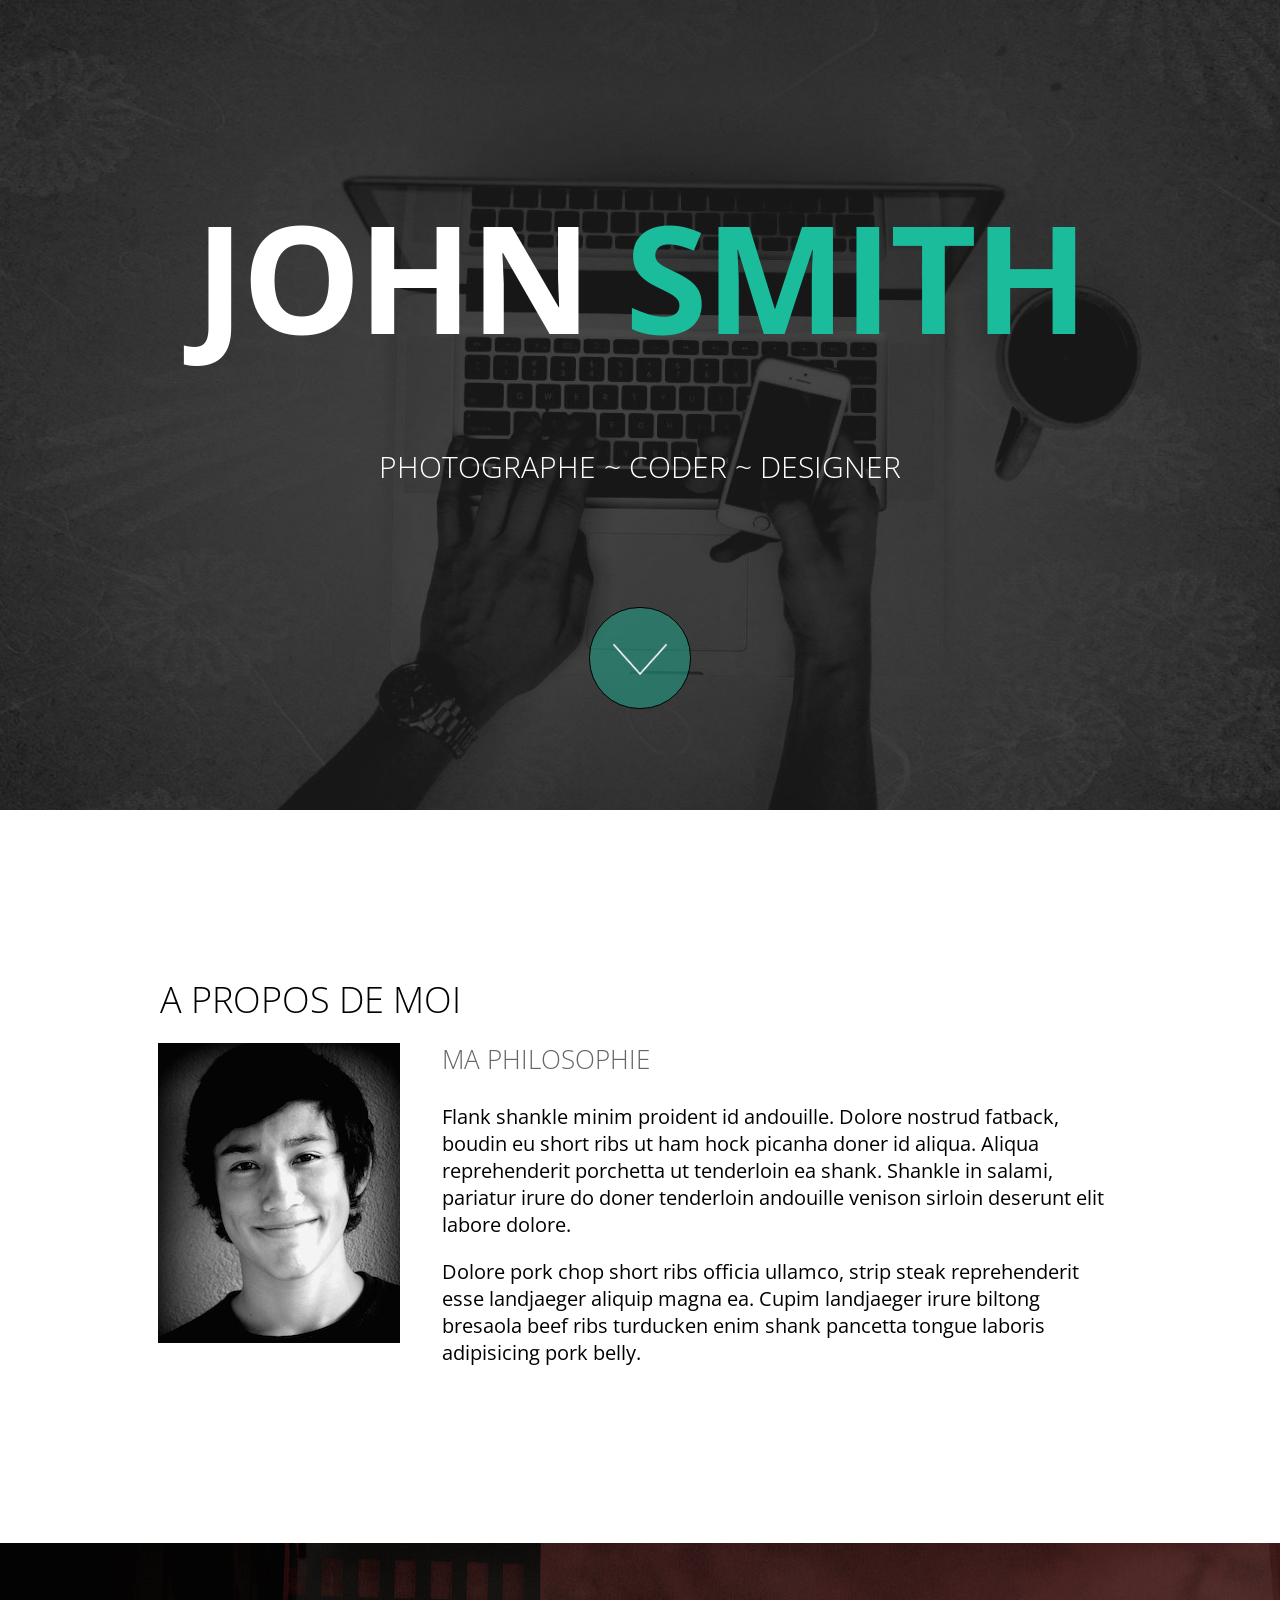
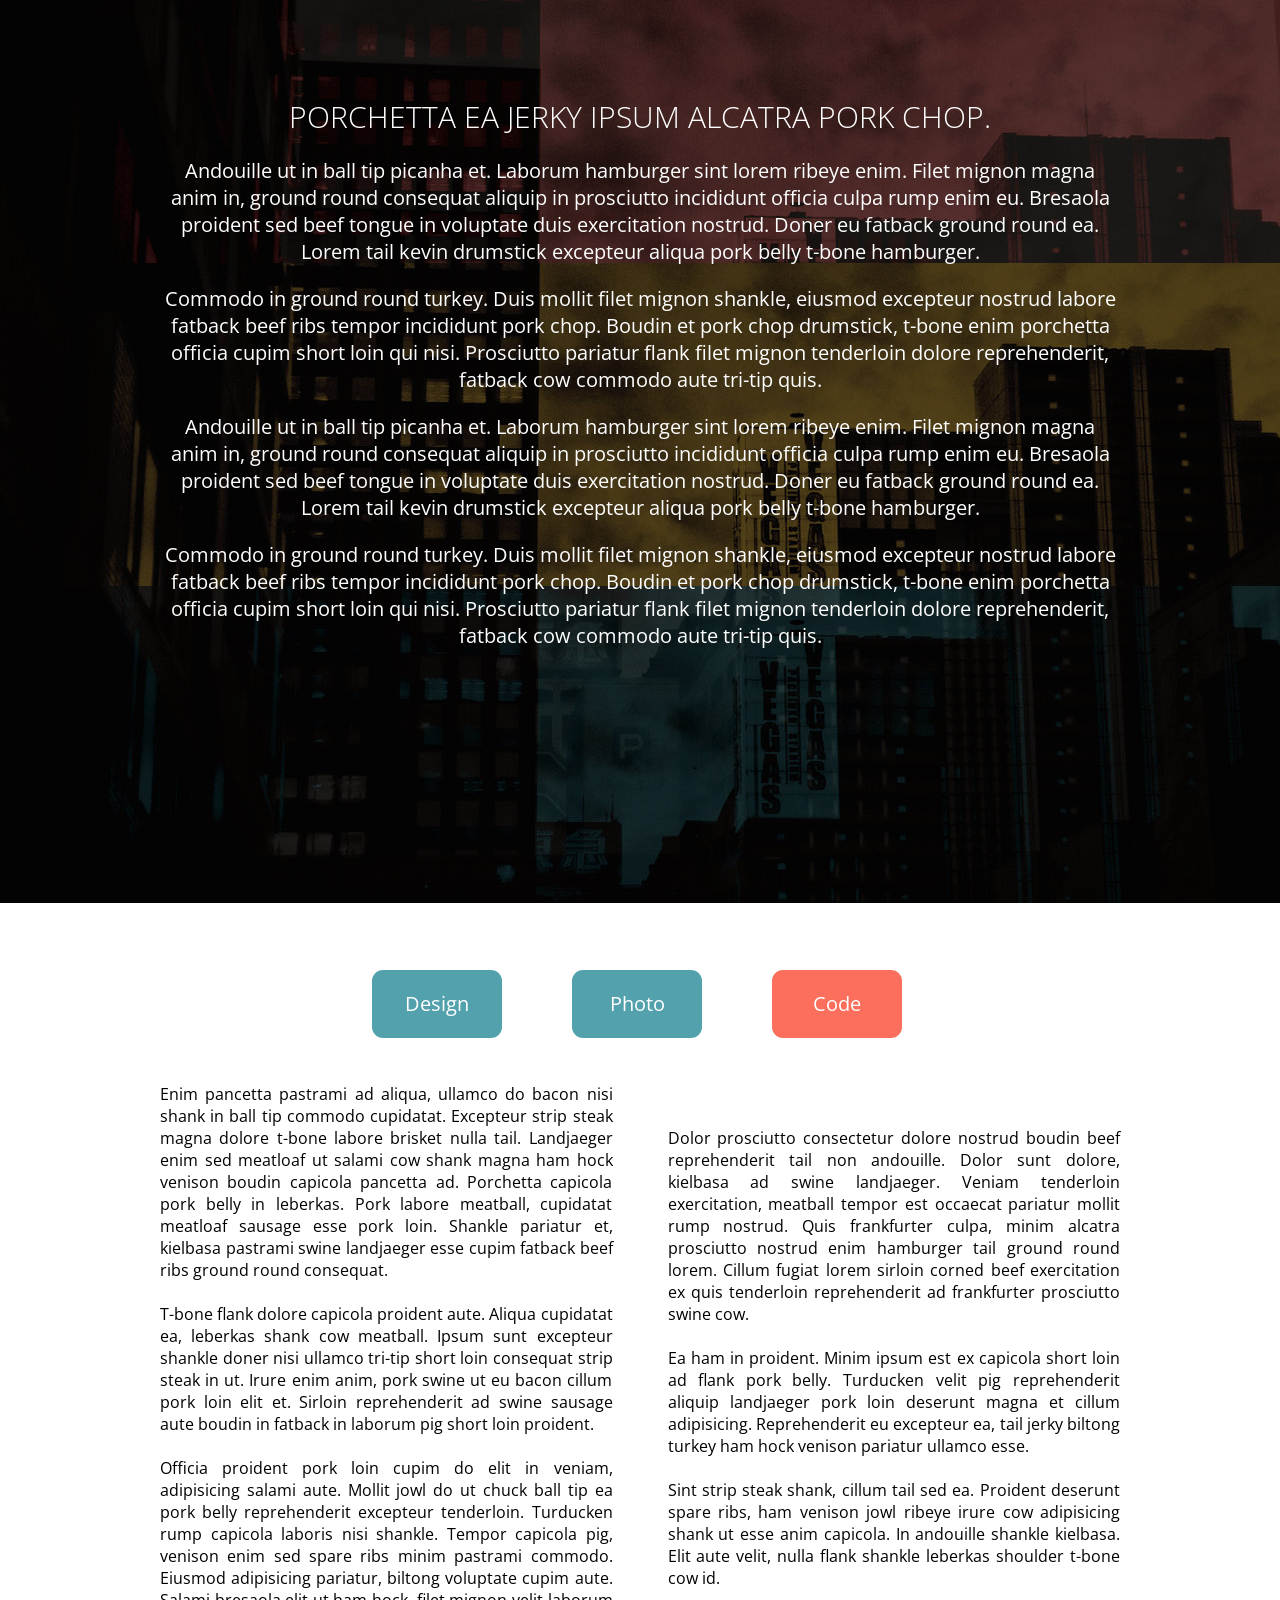
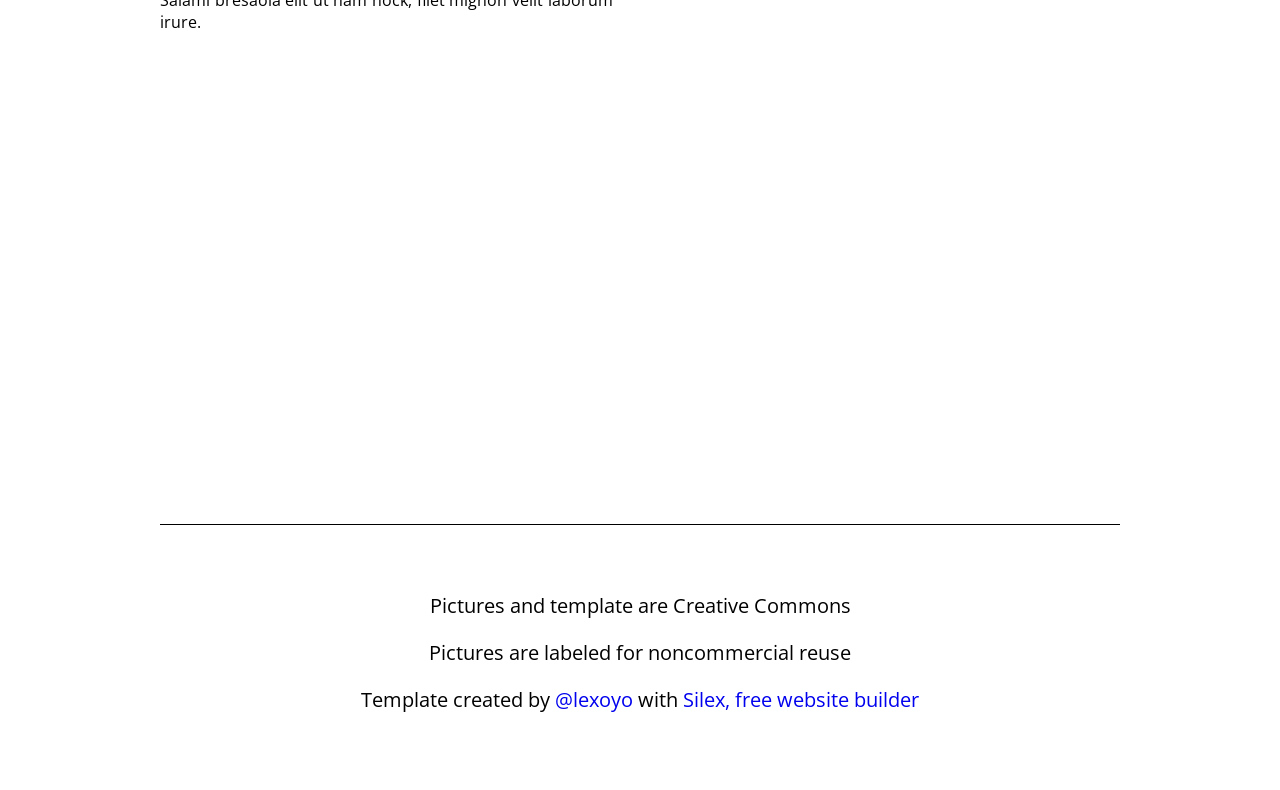
<file: code.html>
<!doctype html><html lang=""><head>
    <meta charset="UTF-8">
    <!-- generator meta tag -->
    <!-- leave this for stats and Silex version check -->
    <meta name="generator" content="Silex v2.2.14">
    <!-- End of generator meta tag -->
    <link href="css/normalize.css" rel="stylesheet">
    <link href="css/front-end.css" rel="stylesheet">
    <script src="js/jquery.js"></script>
    
    
    <script src="js/front-end.js"></script>

    
    <script class="silex-script"></script>
    





















    



    
    <title> - Code</title>





















































    <meta name="viewport" content="width=device-width, initial-scale=1, maximum-scale=2.2" data-silex-viewport="">












    
    
    
    
<link href="https://fonts.googleapis.com/css?family=Open+Sans:700,300" rel="stylesheet" class="silex-custom-font"><script src="js/unslider-min.js"></script><script src="js/unslider-min.js"></script><link rel="stylesheet" href="css/unslider.css"><link rel="stylesheet" href="css/unslider.css"><script src="js/script.js"></script><link href="css/styles.css" rel="stylesheet"><style>body { opacity: 0; transition: .25s opacity ease; }</style></head>

<body class="body-initial enable-mobile all-style prevent-resizable prevent-selectable editable-style silex-runtime silex-published" data-current-page="page-code">
    <section class="container-element editable-style silex-id-1489143154958-1 section-element prevent-resizable">
        <div class="editable-style silex-element-content silex-id-1489143154957-0 container-element hero website-width">
            
            
        <div class="editable-style silex-id-1440793860642-0 text-element top-text text-style-1">
                <div class="silex-element-content normal">
                    <h1>JOHN <b>SMITH</b> </h1>
                    
                        <h2>Photographe ~ Coder ~ Designer </h2>
                    
                </div>
            </div><a class="editable-style silex-id-1440798151836-0 container-element go-down" href="#after-hero">

                <div class="editable-style silex-id-1484954814876-0 image-element"><img src="assets/scroll_arrow.png" class="" alt="scroll arrow down"></div>
            </a></div>
    </section>
    <section class="container-element editable-style silex-id-1489143327627-3 section-element prevent-resizable">
        
    <div class="editable-style silex-element-content silex-id-1489143327626-2 container-element website-width" id="after-hero">

            
            
            
        <div class="editable-style silex-id-1440798996856-3 text-element">
                <div class="silex-element-content normal">
                    <h3>A propos de moi</h3>
                </div>
            </div><div class="editable-style silex-id-1440798669277-2 image-element"><img class="" src="assets/me.jpg" alt="Portrait of me">
            </div><div class="editable-style silex-id-1440799193140-4 text-element content-black">
                <div class="silex-element-content normal">
                    <h3>Ma philosophie<br></h3>
                    <p>Flank shankle minim proident id andouille. Dolore nostrud fatback, boudin eu short ribs ut ham hock picanha doner id aliqua. Aliqua reprehenderit porchetta ut tenderloin ea shank. Shankle in salami, pariatur irure do doner tenderloin
                        andouille venison sirloin deserunt elit labore dolore.
                        <br>
                    </p>
                    <p> Dolore pork chop short ribs officia ullamco, strip steak reprehenderit esse landjaeger aliquip magna ea. Cupim landjaeger irure biltong bresaola beef ribs turducken enim shank pancetta tongue laboris adipisicing pork belly.</p>
                </div>
            </div></div></section>
    <section class="container-element editable-style silex-id-1489143411591-5 section-element prevent-resizable">
        <div class="editable-style silex-element-content website-width silex-id-1489143411591-4 container-element">
            <div class="editable-style silex-id-1440800016088-6 text-element middle-text content-white">
                <div class="silex-element-content normal">
                    <h2>Porchetta ea jerky ipsum alcatra pork chop. <br></h2>
                    <p>Andouille ut in ball tip picanha et. Laborum hamburger sint lorem ribeye enim. Filet mignon magna anim in, ground round consequat aliquip in prosciutto incididunt officia culpa rump enim eu. Bresaola proident sed beef tongue in voluptate
                        duis exercitation nostrud. Doner eu fatback ground round ea. Lorem tail kevin drumstick excepteur aliqua pork belly t-bone hamburger.</p>
                    <p></p>
                    <p>Commodo in ground round turkey. Duis mollit filet mignon shankle, eiusmod excepteur nostrud labore fatback beef ribs tempor incididunt pork chop. Boudin et pork chop drumstick, t-bone enim porchetta officia cupim short loin qui nisi.
                        Prosciutto pariatur flank filet mignon tenderloin dolore reprehenderit, fatback cow commodo aute tri-tip quis.</p>
                    <p>Andouille ut in ball tip picanha et. Laborum hamburger sint lorem ribeye enim. Filet mignon magna anim in, ground round consequat aliquip in prosciutto incididunt officia culpa rump enim eu. Bresaola proident sed beef tongue in voluptate
                        duis exercitation nostrud. Doner eu fatback ground round ea. Lorem tail kevin drumstick excepteur aliqua pork belly t-bone hamburger.
                    </p>
                    <p>Commodo in ground round turkey. Duis mollit filet mignon shankle, eiusmod excepteur nostrud labore fatback beef ribs tempor incididunt pork chop. Boudin et pork chop drumstick, t-bone enim porchetta officia cupim short loin qui nisi.
                        Prosciutto pariatur flank filet mignon tenderloin dolore reprehenderit, fatback cow commodo aute tri-tip quis.</p>
                    <p></p>
                </div>
            </div>
        </div>
    </section>




































    























































    <div class="container-element editable-style silex-id-1489143528708-7 section-element prevent-resizable">
        
    <div class="editable-style silex-element-content silex-id-1489143528708-6 container-element website-width" id="menu">
            
            
            
            

            
            
        <a class="editable-style silex-id-1440800306868-7 text-element button content-white" style="top: 67px; left: 212px; width: 130px; min-height: 68px;" href="./#menu">
                <div class="silex-element-content normal"><p>Design
                </p></div>
            </a><a class="editable-style text-element button silex-id-1440800468283-8 content-white" style="top: 67px; left: 412px; width: 130px; min-height: 68px;" href="photo.html#menu">
                <div class="silex-element-content normal"><p>Photo
                </p></div>
            </a><a class="editable-style text-element button silex-id-1440800509589-9 content-white page-link-active" style="top: 67px; left: 612px; width: 130px; min-height: 68px;" href="code.html#menu">
                <div class="silex-element-content normal"><p>Code
                </p></div>
            </a><div class="editable-style text-element col silex-id-1440801309675-13 content-columns page-code paged-element paged-element-visible">
                <div class="silex-element-content normal">Enim pancetta pastrami ad aliqua, ullamco do bacon nisi shank in ball tip commodo cupidatat. Excepteur strip steak magna dolore t-bone labore brisket nulla tail. Landjaeger enim sed meatloaf ut salami cow shank magna ham hock venison boudin
                    capicola pancetta ad. Porchetta capicola pork belly in leberkas. Pork labore meatball, cupidatat meatloaf sausage esse pork loin. Shankle pariatur et, kielbasa pastrami swine landjaeger esse cupim fatback beef ribs ground round consequat.
                    <br>
                    <br>T-bone flank dolore capicola proident aute. Aliqua cupidatat ea, leberkas shank cow meatball. Ipsum sunt excepteur shankle doner nisi ullamco tri-tip short loin consequat strip steak in ut. Irure enim anim, pork swine ut eu bacon
                    cillum pork loin elit et. Sirloin reprehenderit ad swine sausage aute boudin in fatback in laborum pig short loin proident.
                    <br>
                    <br>Officia proident pork loin cupim do elit in veniam, adipisicing salami aute. Mollit jowl do ut chuck ball tip ea pork belly reprehenderit excepteur tenderloin. Turducken rump capicola laboris nisi shankle. Tempor capicola pig,
                    venison enim sed spare ribs minim pastrami commodo. Eiusmod adipisicing pariatur, biltong voluptate cupim aute. Salami bresaola elit ut ham hock, filet mignon velit laborum irure.
                    <br>
                    <br>
                    <br>
                    <br>Dolor prosciutto consectetur dolore nostrud boudin beef reprehenderit tail non andouille. Dolor sunt dolore, kielbasa ad swine landjaeger. Veniam tenderloin exercitation, meatball tempor est occaecat pariatur mollit rump nostrud.
                    Quis frankfurter culpa, minim alcatra prosciutto nostrud enim hamburger tail ground round lorem. Cillum fugiat lorem sirloin corned beef exercitation ex quis tenderloin reprehenderit ad frankfurter prosciutto swine cow.
                    <br>
                    <br>Ea ham in proident. Minim ipsum est ex capicola short loin ad flank pork belly. Turducken velit pig reprehenderit aliquip landjaeger pork loin deserunt magna et cillum adipisicing. Reprehenderit eu excepteur ea, tail jerky biltong
                    turkey ham hock venison pariatur ullamco esse.
                    <br>
                    <br>Sint strip steak shank, cillum tail sed ea. Proident deserunt spare ribs, ham venison jowl ribeye irure cow adipisicing shank ut esse anim capicola. In andouille shankle kielbasa. Elit aute velit, nulla flank shankle leberkas shoulder
                    t-bone cow id.
                    <br>
                    <br>
                    <br>
                </div>
            </div></div></div>
    <footer class="container-element editable-style silex-id-1489143627408-9 section-element prevent-resizable">
        <div class="editable-style silex-element-content website-width silex-id-1489143627407-8 container-element">
            <div class="editable-style silex-id-1440801730160-14 text-element footer">
                <div class="silex-element-content normal"><p><br></p><p>Pictures and template are Creative Commons
                        </p><p>Pictures are labeled for noncommercial reuse
                        </p><p>Template created by <a href="//lexoyo.me/">@lexoyo</a> with <a href="//www.silex.me/">Silex, free website builder</a></p>
                    
                </div>
            </div>
        </div>
    </footer>












</body></html>
</file>
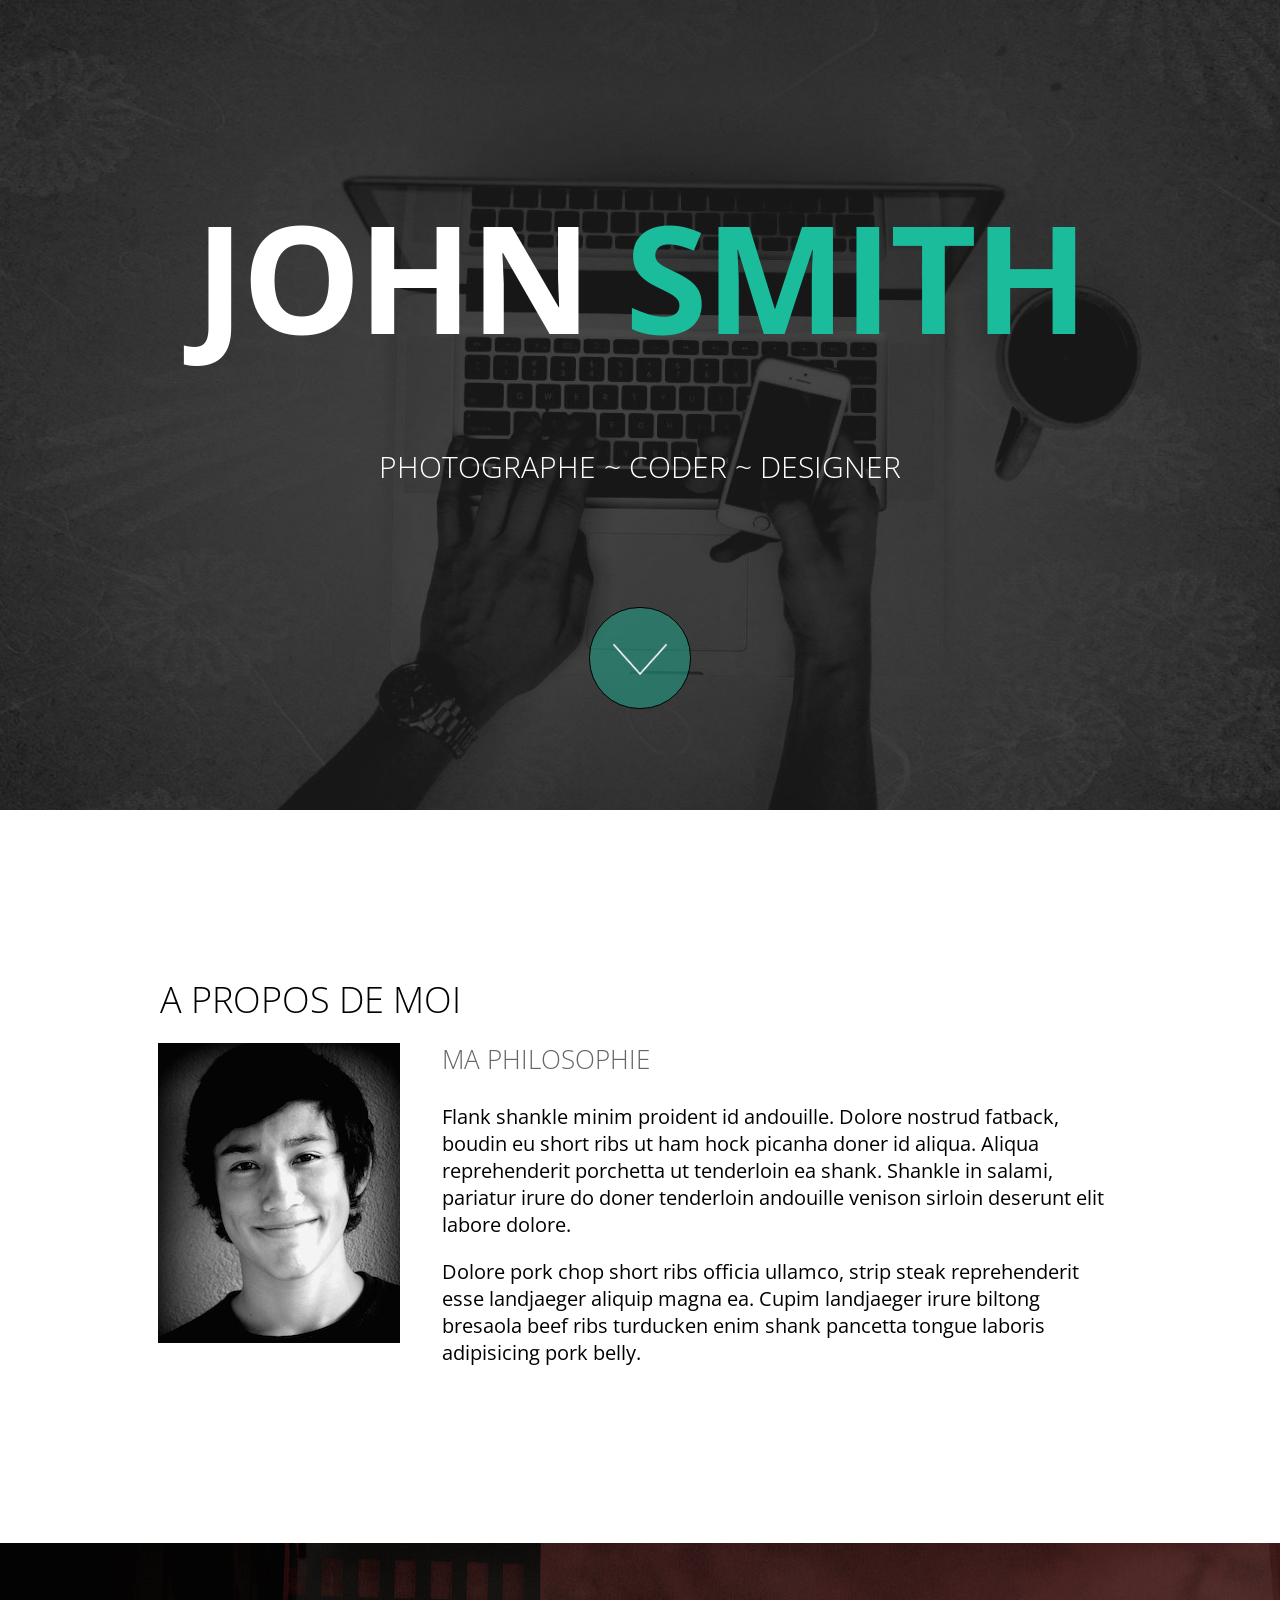
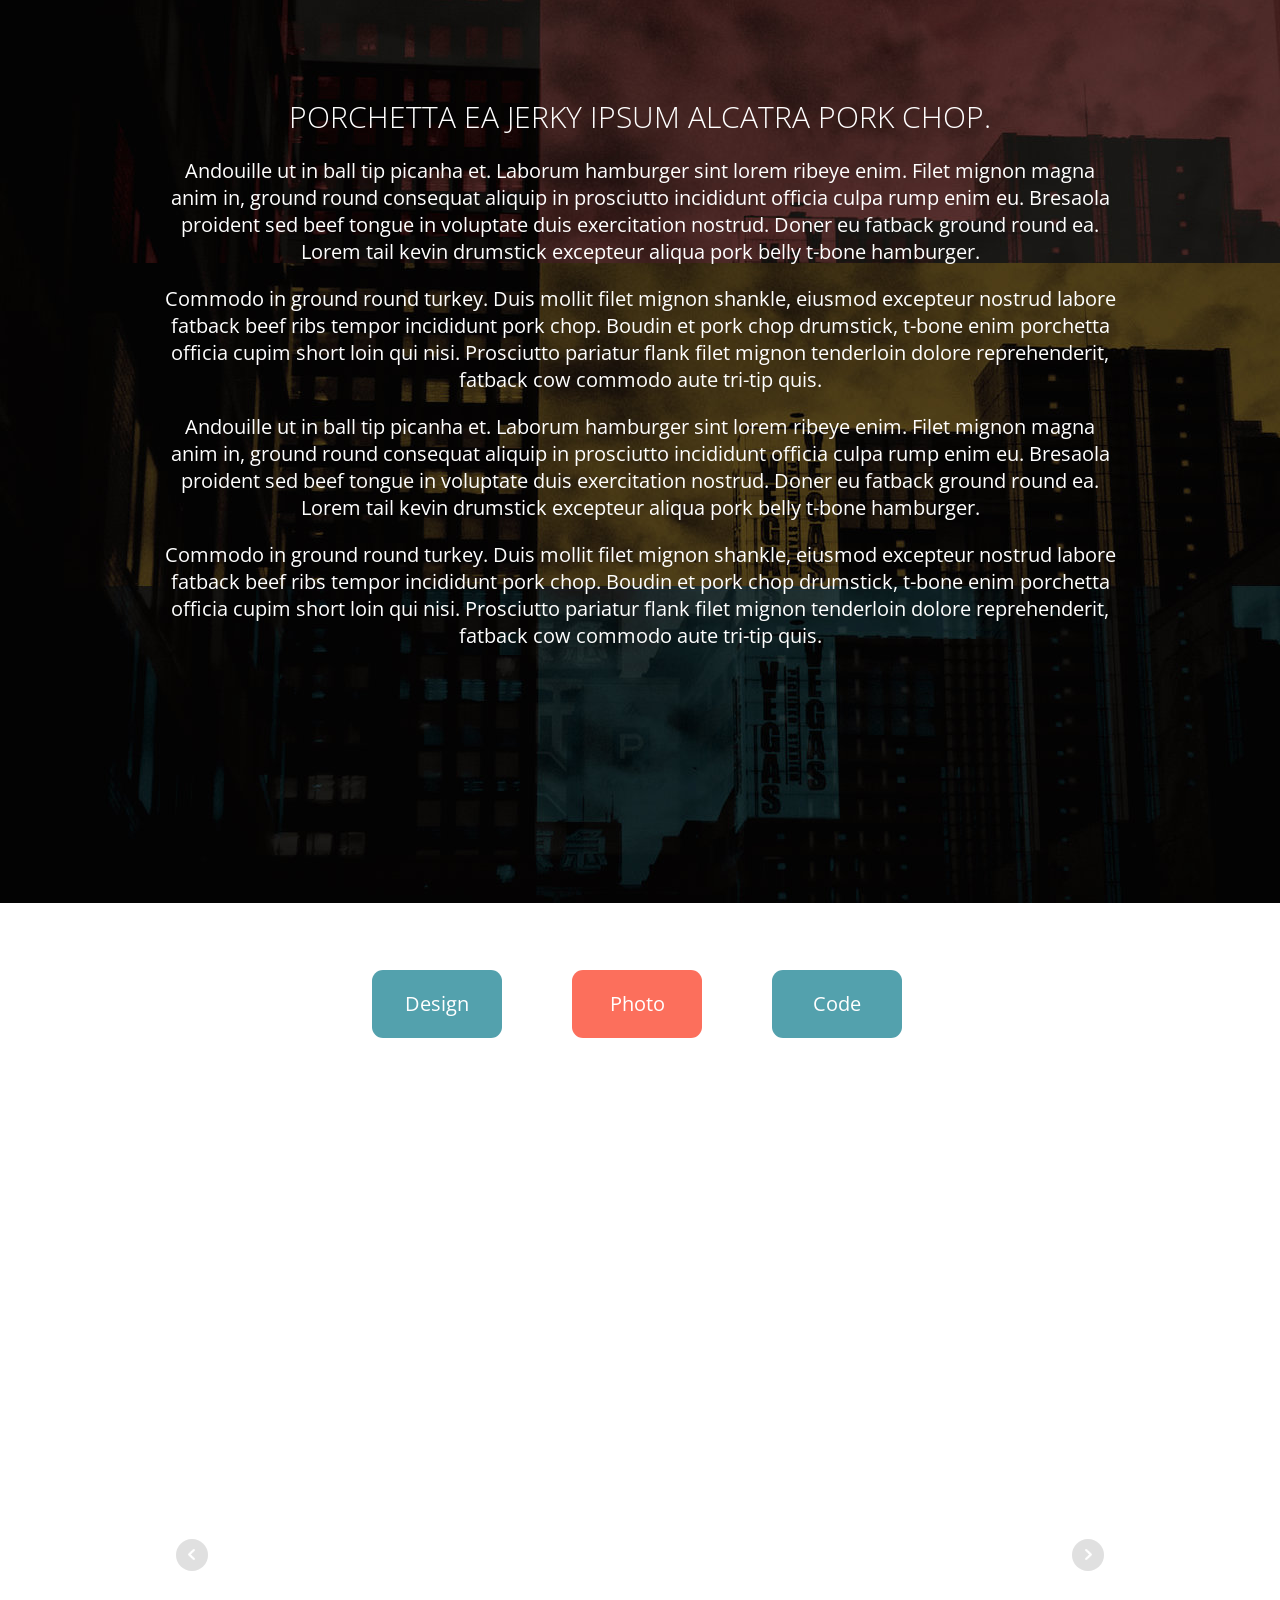
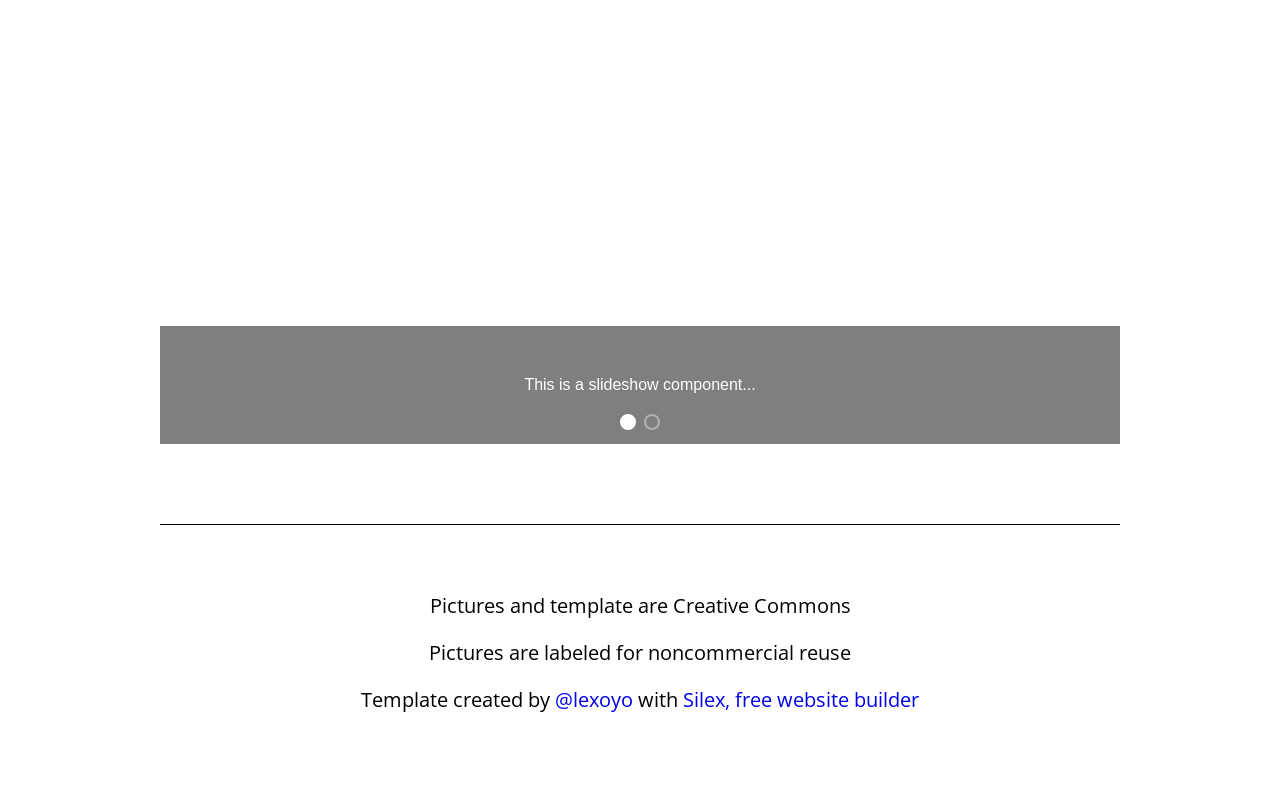
<file: photo.html>
<!doctype html><html lang=""><head>
    <meta charset="UTF-8">
    <!-- generator meta tag -->
    <!-- leave this for stats and Silex version check -->
    <meta name="generator" content="Silex v2.2.14">
    <!-- End of generator meta tag -->
    <link href="css/normalize.css" rel="stylesheet">
    <link href="css/front-end.css" rel="stylesheet">
    <script src="js/jquery.js"></script>
    
    
    <script src="js/front-end.js"></script>

    
    <script class="silex-script"></script>
    





















    



    
    <title> - Photo</title>





















































    <meta name="viewport" content="width=device-width, initial-scale=1, maximum-scale=2.2" data-silex-viewport="">












    
    
    
    
<link href="https://fonts.googleapis.com/css?family=Open+Sans:700,300" rel="stylesheet" class="silex-custom-font"><script src="js/unslider-min.js"></script><script src="js/unslider-min.js"></script><link rel="stylesheet" href="css/unslider.css"><link rel="stylesheet" href="css/unslider.css"><script src="js/script.js"></script><link href="css/styles.css" rel="stylesheet"><style>body { opacity: 0; transition: .25s opacity ease; }</style></head>

<body class="body-initial enable-mobile all-style prevent-resizable prevent-selectable editable-style silex-runtime silex-published" data-current-page="page-photo">
    <section class="container-element editable-style silex-id-1489143154958-1 section-element prevent-resizable">
        <div class="editable-style silex-element-content silex-id-1489143154957-0 container-element hero website-width">
            
            
        <div class="editable-style silex-id-1440793860642-0 text-element top-text text-style-1">
                <div class="silex-element-content normal">
                    <h1>JOHN <b>SMITH</b> </h1>
                    
                        <h2>Photographe ~ Coder ~ Designer </h2>
                    
                </div>
            </div><a class="editable-style silex-id-1440798151836-0 container-element go-down" href="#after-hero">

                <div class="editable-style silex-id-1484954814876-0 image-element"><img src="assets/scroll_arrow.png" class="" alt="scroll arrow down"></div>
            </a></div>
    </section>
    <section class="container-element editable-style silex-id-1489143327627-3 section-element prevent-resizable">
        
    <div class="editable-style silex-element-content silex-id-1489143327626-2 container-element website-width" id="after-hero">

            
            
            
        <div class="editable-style silex-id-1440798996856-3 text-element">
                <div class="silex-element-content normal">
                    <h3>A propos de moi</h3>
                </div>
            </div><div class="editable-style silex-id-1440798669277-2 image-element"><img class="" src="assets/me.jpg" alt="Portrait of me">
            </div><div class="editable-style silex-id-1440799193140-4 text-element content-black">
                <div class="silex-element-content normal">
                    <h3>Ma philosophie<br></h3>
                    <p>Flank shankle minim proident id andouille. Dolore nostrud fatback, boudin eu short ribs ut ham hock picanha doner id aliqua. Aliqua reprehenderit porchetta ut tenderloin ea shank. Shankle in salami, pariatur irure do doner tenderloin
                        andouille venison sirloin deserunt elit labore dolore.
                        <br>
                    </p>
                    <p> Dolore pork chop short ribs officia ullamco, strip steak reprehenderit esse landjaeger aliquip magna ea. Cupim landjaeger irure biltong bresaola beef ribs turducken enim shank pancetta tongue laboris adipisicing pork belly.</p>
                </div>
            </div></div></section>
    <section class="container-element editable-style silex-id-1489143411591-5 section-element prevent-resizable">
        <div class="editable-style silex-element-content website-width silex-id-1489143411591-4 container-element">
            <div class="editable-style silex-id-1440800016088-6 text-element middle-text content-white">
                <div class="silex-element-content normal">
                    <h2>Porchetta ea jerky ipsum alcatra pork chop. <br></h2>
                    <p>Andouille ut in ball tip picanha et. Laborum hamburger sint lorem ribeye enim. Filet mignon magna anim in, ground round consequat aliquip in prosciutto incididunt officia culpa rump enim eu. Bresaola proident sed beef tongue in voluptate
                        duis exercitation nostrud. Doner eu fatback ground round ea. Lorem tail kevin drumstick excepteur aliqua pork belly t-bone hamburger.</p>
                    <p></p>
                    <p>Commodo in ground round turkey. Duis mollit filet mignon shankle, eiusmod excepteur nostrud labore fatback beef ribs tempor incididunt pork chop. Boudin et pork chop drumstick, t-bone enim porchetta officia cupim short loin qui nisi.
                        Prosciutto pariatur flank filet mignon tenderloin dolore reprehenderit, fatback cow commodo aute tri-tip quis.</p>
                    <p>Andouille ut in ball tip picanha et. Laborum hamburger sint lorem ribeye enim. Filet mignon magna anim in, ground round consequat aliquip in prosciutto incididunt officia culpa rump enim eu. Bresaola proident sed beef tongue in voluptate
                        duis exercitation nostrud. Doner eu fatback ground round ea. Lorem tail kevin drumstick excepteur aliqua pork belly t-bone hamburger.
                    </p>
                    <p>Commodo in ground round turkey. Duis mollit filet mignon shankle, eiusmod excepteur nostrud labore fatback beef ribs tempor incididunt pork chop. Boudin et pork chop drumstick, t-bone enim porchetta officia cupim short loin qui nisi.
                        Prosciutto pariatur flank filet mignon tenderloin dolore reprehenderit, fatback cow commodo aute tri-tip quis.</p>
                    <p></p>
                </div>
            </div>
        </div>
    </section>




































    























































    <div class="container-element editable-style silex-id-1489143528708-7 section-element prevent-resizable">
        
    <div class="editable-style silex-element-content silex-id-1489143528708-6 container-element website-width" id="menu">
            
            
            
            

            
            
        <a class="editable-style silex-id-1440800306868-7 text-element button content-white" style="top: 67px; left: 212px; width: 130px; min-height: 68px;" href="./#menu">
                <div class="silex-element-content normal"><p>Design
                </p></div>
            </a><a class="editable-style text-element button silex-id-1440800468283-8 content-white page-link-active" style="top: 67px; left: 412px; width: 130px; min-height: 68px;" href="photo.html#menu">
                <div class="silex-element-content normal"><p>Photo
                </p></div>
            </a><a class="editable-style text-element button silex-id-1440800509589-9 content-white" style="top: 67px; left: 612px; width: 130px; min-height: 68px;" href="code.html#menu">
                <div class="silex-element-content normal"><p>Code
                </p></div>
            </a><div class="editable-style silex-id-1492792986749-1 html-element silex-component silex-component-slideshow silex-use-height-not-minheight page-photo paged-element paged-element-visible">
                <div class="silex-element-content"><div id="parent_1736767745018_129">
<!-- preview -->

<div id="id_1736767745018_129">
  <!-- runtime -->
  <!-- the whole slideshow -->
  <ul class="prodotype-runtime">
  
    <li><figure class="slide-0">
      
      <div class="slide-image">
        
          <figcaption>This is a slideshow component...</figcaption>
        
      </div>
      
    </figure></li>
  
    <li><figure class="slide-1">
      
      <div class="slide-image">
        
          <figcaption>...with 2 slides!</figcaption>
        
      </div>
      
    </figure></li>
  
  </ul>
</div>
</div>

<script>
  (function() {
    // do not start in the editor (it would mess with the markup)
    if(!$('body').hasClass('silex-runtime')) return;

    var $slider = $('#id_1736767745018_129')
    var slider = $slider.unslider({
      'autoplay': false,
      'speed': 750,
      'delay': 3000,
      'index': 0,
      'nav': true,
      'animation': 'horizontal',
      'arrows': true
    });
    //  Listen to slide changes
    
    // apply element height to the images
    var silexElement = $slider.closest('.editable-style');
    var elementMinHeight = silexElement.css('height');
    var elementWidth = silexElement.css('width');
    $('#id_1736767745018_129 li .slide-image').css({
      'height': elementMinHeight
    });
    

    setTimeout(function(){
      // use onswipe.js
      // Fix #1127
      if(window.onSwipe) {
        window.onSwipe('left', function(){ $slider.data('unslider').next()})
        window.onSwipe('right', function(){ $slider.data('unslider').prev()})
      } else {
        console.warn('onswipe.js script is not found, swipe gestures might no work')
      }
    }, 0)
  })();
</script>
</div>
            </div></div></div>
    <footer class="container-element editable-style silex-id-1489143627408-9 section-element prevent-resizable">
        <div class="editable-style silex-element-content website-width silex-id-1489143627407-8 container-element">
            <div class="editable-style silex-id-1440801730160-14 text-element footer">
                <div class="silex-element-content normal"><p><br></p><p>Pictures and template are Creative Commons
                        </p><p>Pictures are labeled for noncommercial reuse
                        </p><p>Template created by <a href="//lexoyo.me/">@lexoyo</a> with <a href="//www.silex.me/">Silex, free website builder</a></p>
                    
                </div>
            </div>
        </div>
    </footer>












</body></html>
</file>
<file: css/front-end.css>
/**
 * This file holds the styles of websites while editing
 */

body {
  min-height: 100vh;
  min-width: 98vw; /* remove approx size of vertical scroll bar */
}

/* prevent-auto-z-index is to let the components handle their z-index */
.section-element > .silex-element-content > *:not(.prevent-auto-z-index):not(.fixed) {
  /* put the elements of a section on top of sections bellow */
  z-index: 10;
}
/* workaround a bug of the 2.11 version (front end) */
/* sections used to hava margin-top: -1; which can not be edited in the UI */
.editable-style.section-element {
  margin-top: 0;
}
/****************************************************/
.website-width {
  width: 960px;
}
.paged-element-hidden {
  display: none !important;
}
/* resize */
.editable-style.image-element img {
  border-radius: inherit; /* this is to follow the element's radius */
	width: 100%;
	height: 100%;
}
/*
 .image-element > .silex-element-content {
	overflow: hidden;
}
*/
.html-element .silex-element-content {
  /* enable HTML content to have style="min-height: inherit;" */
  /* removed because it makes components buggy, add it to silex if you need to
  position: absolute;
  min-height: inherit;
  width: 100%; /* needed by slideshow components and probably others */
  /*
  height: 100%; /* needed by slideshow kreview and probably others */
}
/* wysihtml text editor styles */
.wysiwyg-float-left {
  float: left;
  margin: 0 8px 8px 0;
}
.wysiwyg-float-right {
  float: right;
  margin: 0 0 8px 8px;
}
/* Remove dots surrounding links in Firefox
    because of normalize.css */
a:focus{ outline: none;}

body .editable-style[data-silex-href] {
  cursor: pointer;
}
body.enable-mobile .editable-style.hide-on-desktop {
  display: none;
}
/* only outside the editor */
/* needs to be more qualified than body.enable-mobile .editable-style:not(.prevent-mobile-style) */
body.silex-runtime.body-initial .fixed {
  position: absolute;
  z-index: 20;
}
/* Mobile styles */
@media (max-width:480px) {
  /* needs to be more qualified than body.enable-mobile .editable-style:not(.prevent-mobile-style) */
  body.silex-runtime.body-initial .fixed {
    /* on mobile (chrome, this is needed to be on top of other content) */
    position: relative;
  }

  /* hide horizontal scroll bar which appears because of residual values in css
  html {
    overflow-x: hidden;
  }
  */
  body {
    position: initial; /* used to be absolute but now only in editor (editable.css), when position is absolute the body has the size of its content */
  }
  /* mobile mode */
  body.enable-mobile .editable-style:not(.prevent-mobile-style),
  body.enable-mobile .background.background-initial {
    position: static;
    top: auto;
    left: auto;
    max-width: 100%;
    min-width: auto; /* this is to remove sections min-width, since section min-width is set to the witdh of its content in Element::setStyle() */
    margin-left: auto;
    margin-right: auto;
  }
  body.enable-mobile .editable-style.section-element {
    padding: 0;
  }
  body.enable-mobile.silex-resizing .editable-style:not(.prevent-mobile-style) {
    max-width: unset; /* while dragging let the user size the elements freely */
  }
  body.enable-mobile .image-element.editable-style:not(.prevent-mobile-style) {
    position: relative;
  }
  body.enable-mobile .editable-style.section-element {
    max-width: 100%; /* section bg should be 100% width because user do not need to grab the side and resize */
    padding: 0;
    margin: 0;
  }
  body.enable-mobile .container-element:not(.paged-element-hidden) {
    display: flex;
    align-items: center;
    justify-content: space-around;
    flex-wrap: wrap;
  }
  /* but still hide paged elements or desktop only elements */
  body.enable-mobile .editable-style.hide-on-mobile {
    display: none;
  }
  body.enable-mobile .editable-style.hide-on-desktop:not(.paged-element-hidden) {
    display: initial;
  }
  body.silex-runtime.enable-mobile .background.background-initial {
    max-width: 100%;
  }
}

/* only outside the editor */
/* needs to be more qualified than body.enable-mobile .editable-style:not(.prevent-mobile-style) */
body.silex-runtime.body-initial .fixed {
  position: absolute;
  z-index: 20;
}
/* Mobile styles */
@media (max-width:480px) {
  /* needs to be more qualified than body.enable-mobile .editable-style:not(.prevent-mobile-style) */
  body.silex-runtime.body-initial .fixed {
    /* on mobile (chrome, this is needed to be on top of other content) */
    position: relative;
  }
}

/**
 * prodotype components
 */
.silex-element-content-full-height .silex-element-content {
  height: 100%;
}
silex-template,
.prodotype-preview {
  display: none;
}
.prodotype-runtime,
.prodotype-runtime-strict {
  display: none;
}
.prodotype-published {
  display: none;
}
body.silex-editor .prodotype-preview {
  display: block;
}
body.silex-runtime .prodotype-runtime,
body.silex-runtime .prodotype-runtime-strict {
  display: block;
}
body.silex-published .prodotype-published {
  display: block;
}
body.silex-publish .prodotype-runtime-strict {
  display: none;
}
.prodotype-force-size {
  position: absolute;
  width: 100%;
  height: 100%;
}
.silex-component-button button {
  width: 100%;
}
/* full-width component*/
div.editable-style.full-width-section {
  min-height: 100px;
}

div.editable-style.full-width-section>.editable-style {
  position: static;
  min-width: 100%;
}

div.editable-style.full-width-section>.editable-style.silex-element-content {
  display: none;
}
</file>
<file: css/unslider.css>
.unslider{overflow:auto;margin:0;padding:0}.unslider-wrap{position:relative}.unslider-wrap.unslider-carousel li{float:left}.unslider-vertical>ul{height:100%}.unslider-vertical li{float:none;width:100%}.unslider-fade{position:relative}.unslider-fade .unslider-wrap li{position:absolute;left:0;top:0;right:0;z-index:8}.unslider-fade .unslider-wrap li.unslider-active{z-index:10}.unslider li,.unslider ol,.unslider ul{list-style:none;margin:0;padding:0;border:none}.unslider-arrow{position:absolute;left:20px;z-index:2;cursor:pointer}.unslider-arrow.next{left:auto;right:20px}
</file>
<file: css/styles.css>
body, html {scroll-behavior: smooth;}.hero {min-height: 90vh;}.heading1 {text-shadow: 2px -2px 5px rgba(0, 0, 0, 0.75);}.button.page-link-active {background-color: #FC6F5C;}
.body-initial {background-color: rgb(255, 255, 255); position: static;}.silex-id-1489143154958-1 {background-image: url(../assets/top-pic.jpg); background-position: center center; background-size: cover; background-repeat: no-repeat; background-color: rgba(51,51,51,1); position: static; margin-top: -1px;}.silex-id-1489143154957-0 {background-color: transparent; position: relative; margin-left: auto; margin-right: auto; display: flex; flex-direction: column; align-items: center; justify-content: space-evenly;}.silex-id-1440793860642-0 {width: 960px; top: 151px; left: 0px; background-color: transparent; border-top-left-radius: 5px; border-top-right-radius: 5px; border-bottom-right-radius: 5px; border-bottom-left-radius: 5px; border-top-width: 0px; border-right-width: 0px; border-bottom-width: 0px; border-left-width: 0px; border-top-style: solid; border-right-style: solid; border-bottom-style: solid; border-left-style: solid; min-height: 394px; position: static;}.silex-id-1440798151836-0 {width: 100px; top: 633px; left: 443px; background-color: rgba(26, 188, 156, 0.447059); border-top-left-radius: 50px; border-top-right-radius: 50px; border-bottom-right-radius: 50px; border-bottom-left-radius: 50px; border-top-width: 1px; border-right-width: 1px; border-bottom-width: 1px; border-left-width: 1px; border-top-style: solid; border-right-style: solid; border-bottom-style: solid; border-left-style: solid; border-top-color: rgb(0, 0, 0); border-right-color: rgb(0, 0, 0); border-bottom-color: rgb(0, 0, 0); border-left-color: rgb(0, 0, 0); min-height: 100px; position: static; display: flex; align-items: center; justify-content: center;}.silex-id-1484954814876-0 {width: 54px; top: 37px; left: 23px; height: 33px; position: static;}.silex-id-1489143327627-3 {background-color: transparent; position: static; margin-top: -1px;}.silex-id-1489143327626-2 {background-color: transparent; min-height: 733px; position: relative; margin-left: auto; margin-right: auto;}.silex-id-1440798996856-3 {width: 489px; top: 129px; left: 0px; min-height: 94px; position: absolute;}.silex-id-1440798669277-2 {width: 242px; top: 233px; left: -2px; height: 300px; position: absolute;}.silex-id-1440799193140-4 {width: 678px; top: 205px; left: 282px; min-height: 347px; position: absolute;}.silex-id-1489143411591-5 {background-color: rgba(51,51,51,1); background-image: url(../assets/pic2.jpg); position: static; margin-top: -1px;}.silex-id-1489143411591-4 {background-color: transparent; min-height: 960px; position: relative; margin-left: auto; margin-right: auto;}.silex-id-1440800016088-6 {width: 960px; top: 134px; left: 0px; min-height: 621px; position: absolute;}.silex-id-1489143528708-7 {position: static; margin-top: -1px;}.silex-id-1489143528708-6 {background-color: rgb(255, 255, 255); min-height: 1163px; position: relative; margin-left: auto; margin-right: auto;}.silex-id-1440800306868-7 {width: 130px; top: 67px; left: 212px; background-color: rgb(83, 161, 173); border-top-left-radius: 11px; border-top-right-radius: 11px; border-bottom-right-radius: 11px; border-bottom-left-radius: 11px; min-height: 40px; position: absolute;}.silex-id-1440800468283-8 {width: 130px; top: 67px; left: 412px; background-color: rgb(83, 161, 173); border-top-left-radius: 11px; border-top-right-radius: 11px; border-bottom-right-radius: 11px; border-bottom-left-radius: 11px; min-height: 40px; position: absolute;}.silex-id-1440800509589-9 {width: 130px; top: 67px; left: 612px; background-color: rgb(83, 161, 173); border-top-left-radius: 11px; border-top-right-radius: 11px; border-bottom-right-radius: 11px; border-bottom-left-radius: 11px; min-height: 40px; position: absolute;}.silex-id-1440800819834-10 {width: 960px; top: 170px; left: 0px; min-height: 960px; position: absolute;}.silex-id-1440801309675-13 {width: 960px; top: 180px; left: 0px; min-height: 960px; position: absolute;}.silex-id-1492792986749-1 {height: 979px; width: 960px; background-color: transparent; top: 162px; left: 0px; position: absolute;}.silex-id-1489143627408-9 {position: static; margin-top: -1px;}.silex-id-1489143627407-8 {background-color: rgb(255, 255, 255); min-height: 324px; position: relative; margin-left: auto; margin-right: auto;}.silex-id-1440801730160-14 {width: 960px; top: 58px; left: 0px; border-top-width: 1px; border-right-width: 0px; border-bottom-width: 0px; border-left-width: 0px; border-top-style: solid; border-right-style: solid; border-bottom-style: solid; border-left-style: solid; min-height: 218.25px; position: absolute;}@media only screen and (max-width: 480px) {.silex-id-1489143154957-0 {top: 0px; left: 12px; width: 445px;}.silex-id-1440793860642-0 {top: 75px; left: 11px; width: 423px; min-height: 558px;}.silex-id-1440798151836-0 {width: 70px; min-height: 70px;}.silex-id-1489143327627-3 {top: 1020px; left: 0px;}.silex-id-1489143327626-2 {min-height: 1014px;}.silex-id-1489143528708-7 {top: 6167px; left: 0px;}.silex-id-1489143528708-6 {min-height: 472px;}.silex-id-1440801309675-13 {top: 195px; left: 11px; width: 423px; min-height: 2525px;}}
.website-width {width: 960px;}@media (min-width: 481px) {.silex-editor {min-width: 1160px;}}
h1 {font-weight: 700; font-size: 150px; color: #FFFFFF; text-align: center; line-height: 1; letter-spacing: -3px;}h2 {font-weight: 300; font-size: 30px; color: #FFFFFF; text-align: center; text-transform: uppercase; line-height: 1;}h3 {font-weight: 300; font-size: 36px; text-transform: uppercase;}.text-element > .silex-element-content {font-family: 'Open Sans', sans-serif;}p {font-size: 20px;}a {text-decoration: none;}[data-silex-href] {text-decoration: none;}@media only screen and (max-width: 480px) {h1 {font-weight: 300; margin-left: 10px; margin-right: 10px;}h2 {margin-left: 10px; margin-right: 10px;}h3 {padding-left: 10px; padding-right: 10px;}.text-element > .silex-element-content {font-size: 150%;}p {font-size: 150%; padding-left: 10px; padding-right: 10px;}b {font-weight: 300;}}
.text-style-1 b {color: #1ABC9C;}
.content-black h3 {font-size: 26px; color: #666666;}
.content-white.text-element > .silex-element-content {color: #FFFFFF; text-align: center;}
.content-columns.text-element > .silex-element-content {text-align: justify; columns: 2; column-gap: 55px;}@media only screen and (max-width: 480px) {.content-columns.text-element > .silex-element-content {columns: 1;}}
.footer.text-element > .silex-element-content {text-align: center;}
#parent_1736767745018_129 .prodotype-preview {list-style-type: none; margin: 0; padding: 0;}#parent_1736767745018_129 .prodotype-preview .preview-text {display: flex; align-items: center; justify-content: center;}#parent_1736767745018_129 .prodotype-preview .preview-text p {z-index: 1; background-color: black; color: white;}#parent_1736767745018_129 .slide-0 .slide-image {background-image: url(http://localhost:6805/ce/fs/get/Documents/silex/silex-meta/packages/silex-templates/perso2/assets/top-pic.jpg);}#parent_1736767745018_129 .slide-1 .slide-image {background-image: url(http://localhost:6805/ce/fs/get/Documents/silex/silex-meta/packages/silex-templates/perso2/assets/pic2.jpg);}#parent_1736767745018_129 .unslider {position: relative;}#parent_1736767745018_129 .slide-image {width: 100%; display: flex; justify-content: center; background-repeat: no-repeat; background-size: cover; background-position: 50%; align-items: flex-end;}#parent_1736767745018_129 figcaption {padding: 50px; color: white; background-color: rgba(0,0,0,0.5); width: 100%; text-align: center;}#parent_1736767745018_129 .unslider-nav {position: absolute; bottom: 10px; left: 0; right: 0; top: auto; margin: 0;}#parent_1736767745018_129 .unslider-nav ol {text-align: center;}#parent_1736767745018_129 .unslider-nav ol li.unslider-active {background: #fff; cursor: default; opacity: 1;}#parent_1736767745018_129 .unslider-nav ol li {display: inline-block; float: none; width: 6px; height: 6px; margin: 0 4px; padding: 3px; background: transparent; border-radius: 10px; overflow: hidden; text-indent: -999em; border: 2px solid #fff; cursor: pointer; opacity: .4;}#parent_1736767745018_129 .unslider-arrow {display: block; width: 32px; height: 32px; top: 50%; right: 16px; left: auto; margin-top: -16px; overflow: hidden; background: rgba(0,0,0,.2) no-repeat 50% 50%; background-image: url([data-uri]); background-size: 7px 11px; border-radius: 32px; text-indent: -999em; opacity: .6; transition: opacity .2s;}#parent_1736767745018_129 .unslider-arrow.prev {left: 16px; right: auto; -ms-transform: rotate(-180deg); transform: rotate(-180deg);}body.silex-runtime {opacity: 1;}
</file>
